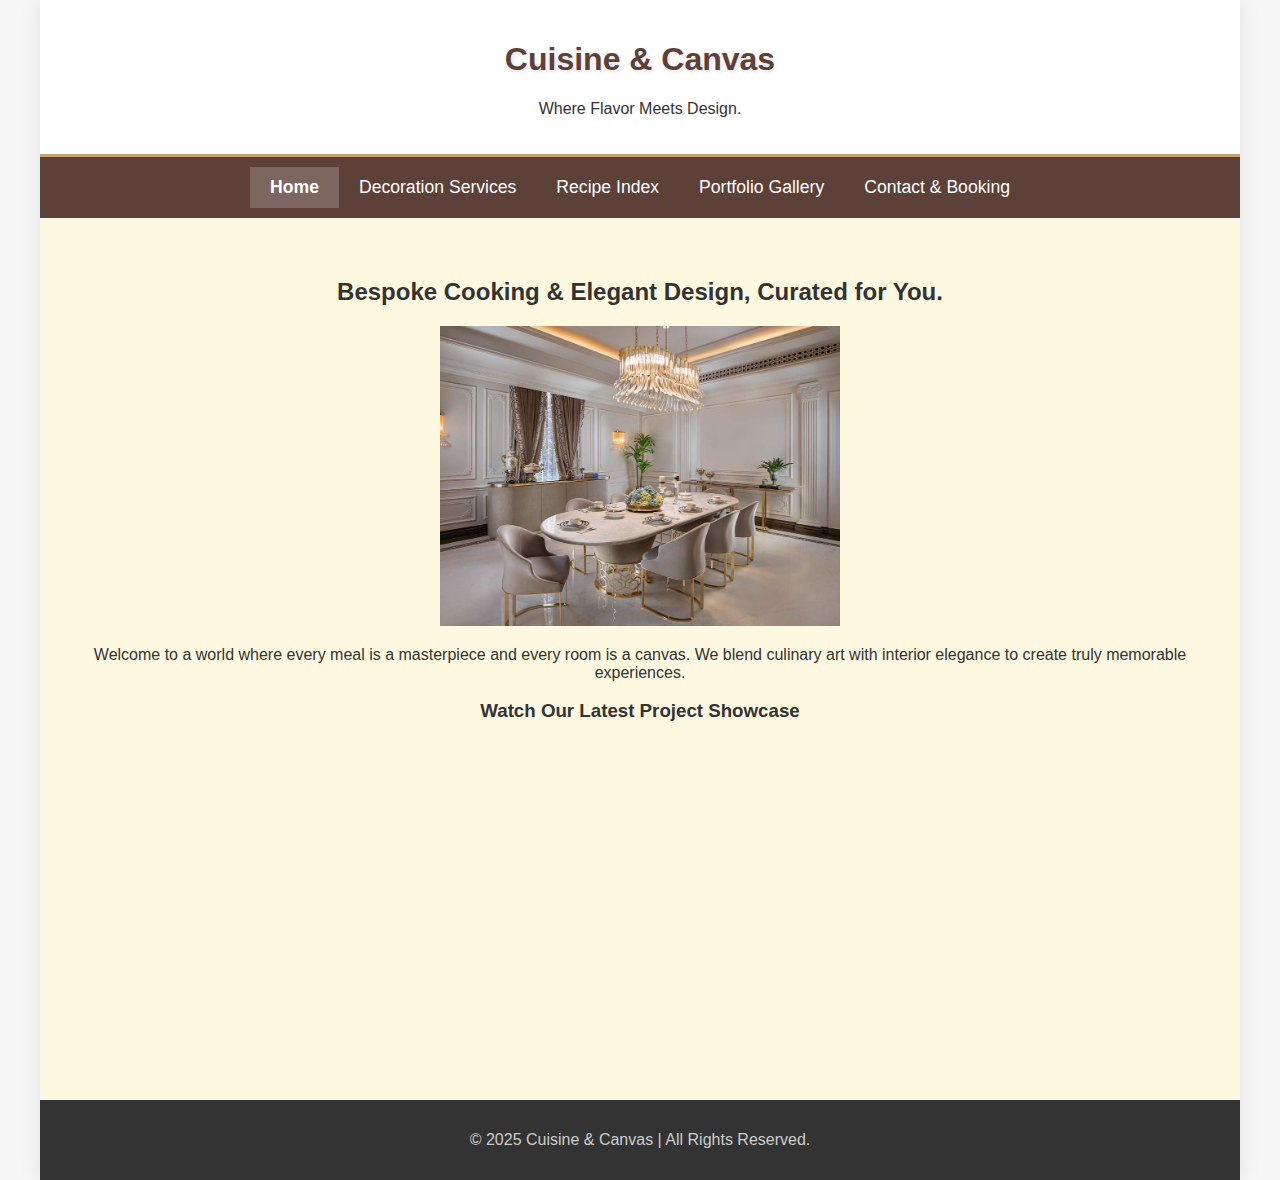
<file: index.html>
<!DOCTYPE html>
<html lang="en">
<head>
    <meta charset="UTF-8">
    <meta name="viewport" content="width=device-width, initial-scale=1.0">
    <title>Cuisine & Canvas - Home</title>
    <link rel="stylesheet" href="styles.css">
</head>
<body>
    <div id="container">
        <header>
            <h1 class="animated-logo">Cuisine & Canvas</h1>
            <p>Where Flavor Meets Design.</p>
        </header>

        <nav>
            <ul>
                <li><a href="index.html" class="nav-active-link">Home</a></li>
                <li><a href="services.html">Decoration Services</a></li>
                <li><a href="recipes.html">Recipe Index</a></li>
                <li><a href="gallery.html">Portfolio Gallery</a></li>
                <li><a href="contact.html">Contact & Booking</a></li>
            </ul>
        </nav>
        
        <main class="home-layout">
            <section id="main-callout">
                <h2>Bespoke Cooking & Elegant Design, Curated for You.</h2>
                <img src="table dinner.jpg" alt="Beautifully styled dining table." class="home-feature-image">
                <p>Welcome to a world where every meal is a masterpiece and every room is a canvas. We blend culinary art with interior elegance to create truly memorable experiences.</p>
                
                <div class="video-container">
                    <h3>Watch Our Latest Project Showcase</h3>
                    <iframe width="560" height="315" src="https://www.youtube.com/embed/0EkxKdXOqLQ?si=E_2HojtmOs-sOSXt" title="YouTube video player" frameborder="0" allow="accelerometer; autoplay; clipboard-write; encrypted-media; gyroscope; picture-in-picture; web-share" referrerpolicy="strict-origin-when-cross-origin" allowfullscreen></iframe>
            </section>
        </main>
        
        <footer>
            <p>&copy; 2025 Cuisine & Canvas | All Rights Reserved.</p>
        </footer>
    </div>
</body>
</html>
</file>
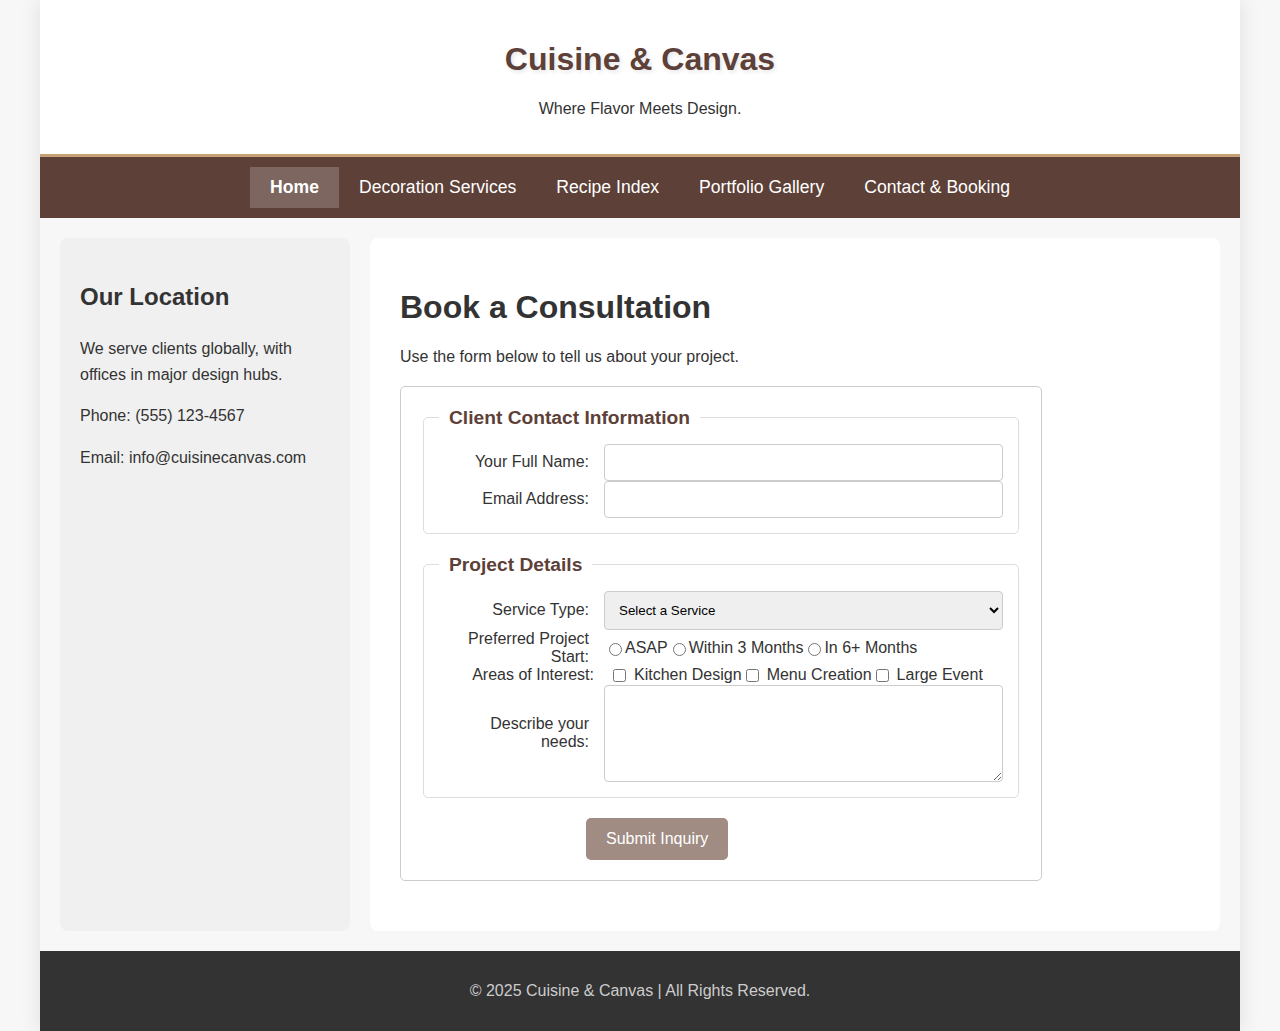
<file: contact.html>
<!DOCTYPE html>
<html lang="en">
<head>
    <meta charset="UTF-8">
    <meta name="viewport" content="width=device-width, initial-scale=1.0">
    <title>Cuisine & Canvas - Contact</title>
    <link rel="stylesheet" href="styles.css">
</head>

<body>
    <div id="container">
        <header>
            <h1 class="animated-logo">Cuisine & Canvas</h1>
            <p>Where Flavor Meets Design.</p>
        </header>
        <nav>
            <ul>
                <li><a href="index.html" class="nav-active-link">Home</a></li>
                <li><a href="services.html">Decoration Services</a></li>
                <li><a href="recipes.html">Recipe Index</a></li>
                <li><a href="gallery.html">Portfolio Gallery</a></li>
                <li><a href="contact.html">Contact & Booking</a></li>
            </ul>
        </nav>
        
        <main class="consistent-layout">
            <aside id="sidebar">
                <h2>Our Location</h2>
                <p>We serve clients globally, with offices in major design hubs.</p>
                <p>Phone: (555) 123-4567</p>
                <p>Email: info@cuisinecanvas.com</p>
            </aside>
            
            <section id="content-area">
                <h1>Book a Consultation</h1>
                <p>Use the form below to tell us about your project.</p>

                <form action="thankyou.html" method="get" class="styled-form">
                    
                    <fieldset>
                        <legend>Client Contact Information</legend>
                        
                        <div class="form-group">
                            <label for="fullName">Your Full Name:</label>
                            <input type="text" id="fullName" name="fullName" required>
                        </div>

                        <div class="form-group">
                            <label for="email">Email Address:</label>
                            <input type="email" id="email" name="email" required>
                        </div>
                    </fieldset>

                    <fieldset>
                        <legend>Project Details</legend>

                        <div class="form-group">
                            <label for="serviceType">Service Type:</label>
                            <select id="serviceType" name="serviceType" required>
                                <option value="" disabled selected>Select a Service</option>
                                <option value="decoration">Interior Decoration</option>
                                <option value="catering">Private Catering / Chef</option>
                                <option value="event">Event Styling</option>
                            </select>
                        </div>
                        
                        <div class="form-group">
                            <label>Preferred Project Start:</label>
                            <input type="radio" id="startASAP" name="projectStart" value="asap" required>
                            <label for="startASAP" class="radio-label">ASAP</label>
                            <input type="radio" id="start3Months" name="projectStart" value="3months">
                            <label for="start3Months" class="radio-label">Within 3 Months</label>
                            <input type="radio" id="start6Months" name="projectStart" value="6months">
                            <label for="start6Months" class="radio-label">In 6+ Months</label>
                        </div>
                        
                        <div class="form-group checkbox-group">
                            <label>Areas of Interest:</label>
                            <input type="checkbox" id="interestKitchen" name="interest" value="kitchen">
                            <label for="interestKitchen" class="checkbox-label">Kitchen Design</label>
                            <input type="checkbox" id="interestMenu" name="interest" value="menu">
                            <label for="interestMenu" class="checkbox-label">Menu Creation</label>
                            <input type="checkbox" id="interestEvent" name="interest" value="event">
                            <label for="interestEvent" class="checkbox-label">Large Event</label>
                        </div>

                        <div class="form-group">
                            <label for="description">Describe your needs:</label>
                            <textarea id="description" name="description" rows="5" required></textarea>
                        </div>

                    </fieldset>

                    <div class="form-group">
                        <button type="submit" class="submit-button">Submit Inquiry</button>
                    </div>

                </form>
            </section>
        </main>
        <footer>
            <p>&copy; 2025 Cuisine & Canvas | All Rights Reserved.</p>
        </footer>
    </div>
</body>
</html>
</file>
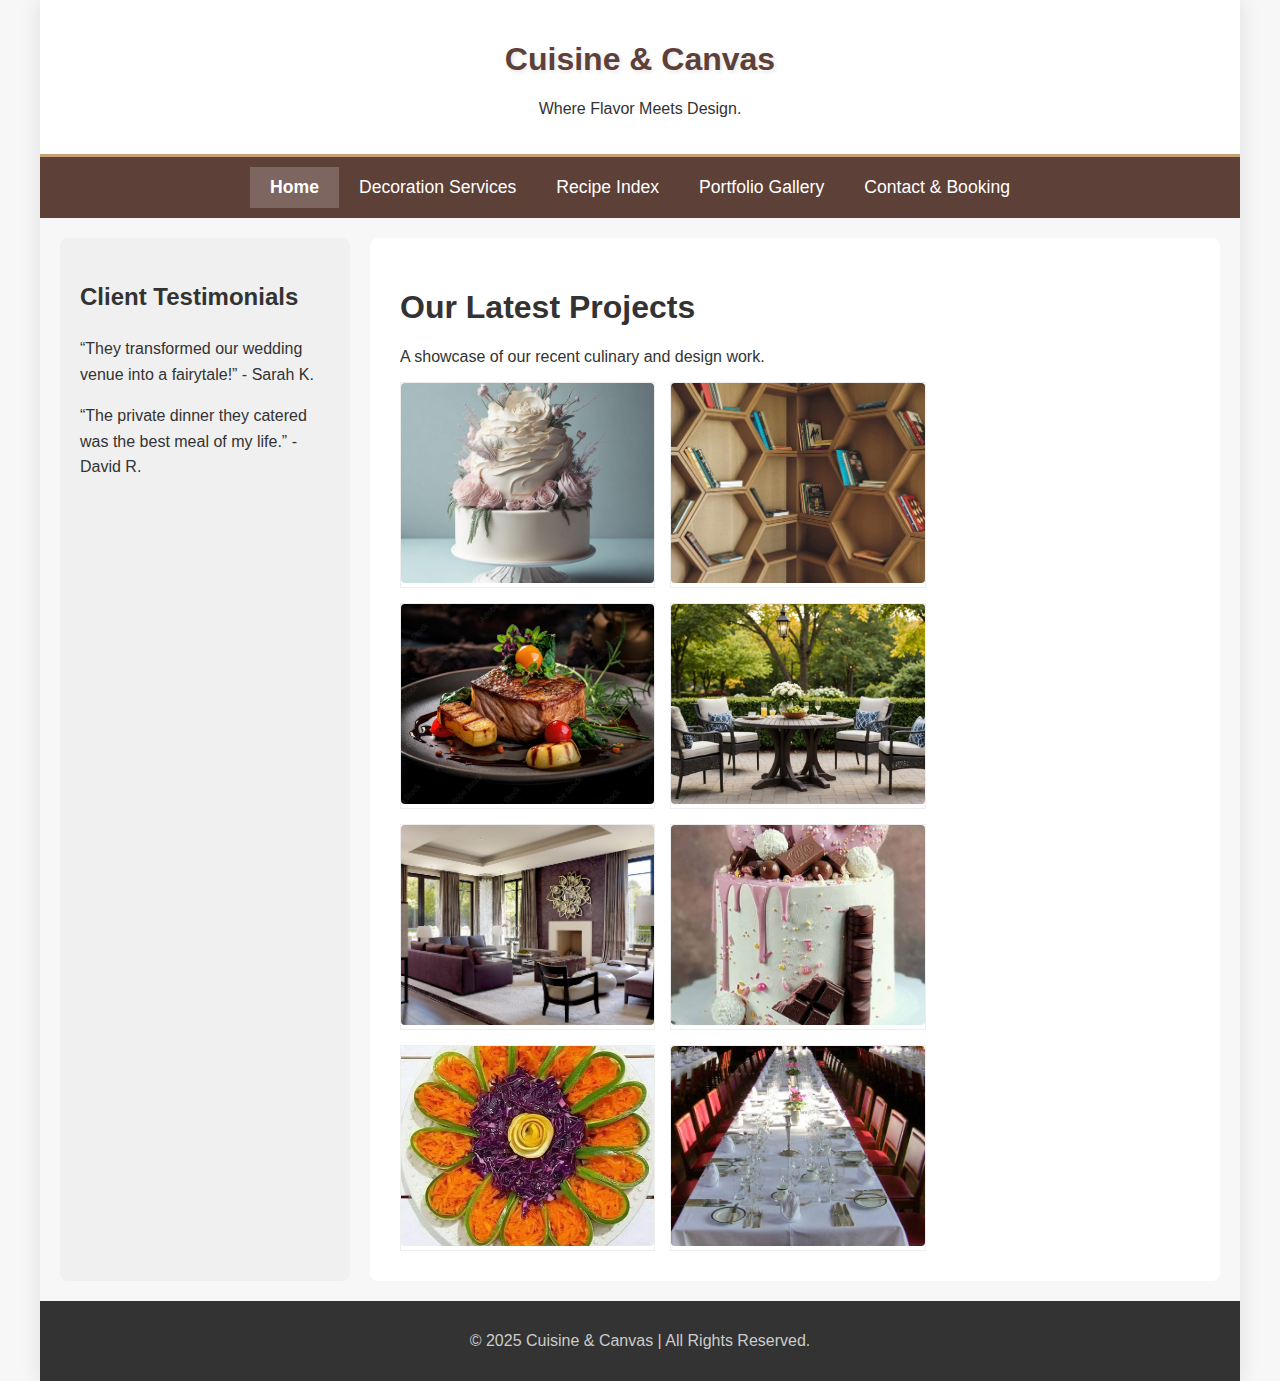
<file: gallery.html>
<!DOCTYPE html>
<html lang="en">
<head>
    <meta charset="UTF-8">
    <meta name="viewport" content="width=device-width, initial-scale=1.0">
    <title>Cuisine & Canvas - Portfolio Gallery</title>
    <link rel="stylesheet" href="styles.css">
</head>

<body>
    <div id="container">
        <header>
            <h1 class="animated-logo">Cuisine & Canvas</h1>
            <p>Where Flavor Meets Design.</p>
        </header>
        <nav>
            <ul>
                <li><a href="index.html" class="nav-active-link">Home</a></li>
                <li><a href="services.html">Decoration Services</a></li>
                <li><a href="recipes.html">Recipe Index</a></li>
                <li><a href="gallery.html">Portfolio Gallery</a></li>
                <li><a href="contact.html">Contact & Booking</a></li>
            </ul>
        </nav>
        
        <main class="consistent-layout">
            <aside id="sidebar">
                <h2>Client Testimonials</h2>
                <p>“They transformed our wedding venue into a fairytale!” - Sarah K.</p>
                <p>“The private dinner they catered was the best meal of my life.” - David R.</p>
            </aside>
            
            <section id="content-area">
                <h1>Our Latest Projects</h1>
                <p>A showcase of our recent culinary and design work.</p>

                <div class="gallery-grid">
                    <div class="gallery-item"><img src="cake.jpg" alt="A styled photo of a cake."></div>
                    <div class="gallery-item"><img src="book corner.jpg" alt="A styled bookshelf corner."></div>
                    <div class="gallery-item"><img src="meal.jpg" alt="A plated gourmet meal."></div>
                    <div class="gallery-item"><img src="exterior.jpg" alt="A rustic outdoor table setting."></div>
                    <div class="gallery-item"><img src="living room.jpg" alt="A modern living room design."></div>
                    <div class="gallery-item"><img src="birthday.jpg" alt="A decorated birthday cake."></div>
                    <div class="gallery-item"><img src="salad.jpg" alt="A colorful salad bowl."></div>
                    <div class="gallery-item"><img src="formal dinner.jpg" alt="A formal dinner setting."></div>
                    </div>
            </section>
        </main>
        <footer>
            <p>&copy; 2025 Cuisine & Canvas | All Rights Reserved.</p>
        </footer>
    </div>
</body>
</html>
</file>
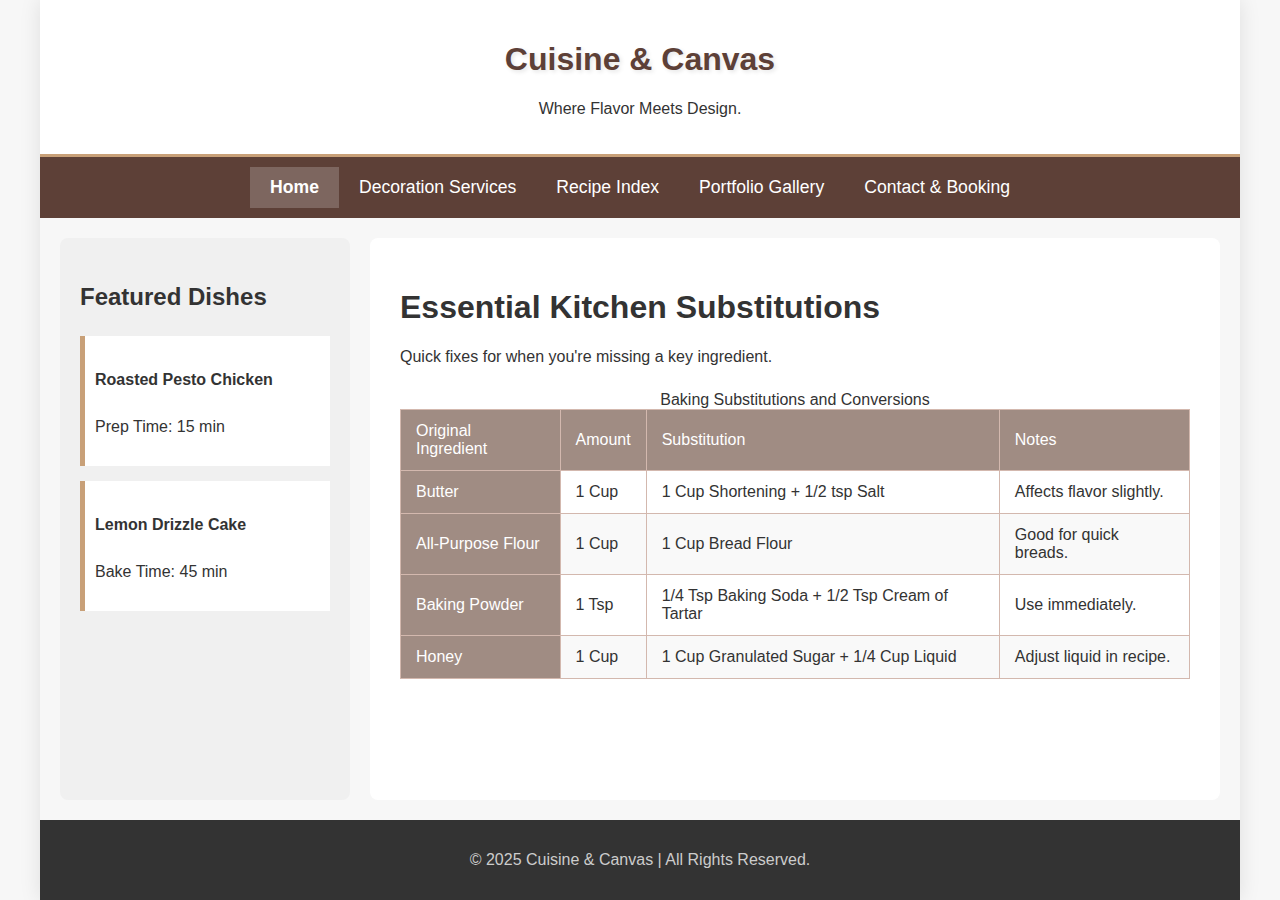
<file: recipes.html>
<!DOCTYPE html>
<html lang="en">
<head>
    <meta charset="UTF-8">
    <meta name="viewport" content="width=device-width, initial-scale=1.0">
    <title>Cuisine & Canvas - Recipe Index</title>
    <link rel="stylesheet" href="styles.css">
</head>

<body>
    <div id="container">
        <header>
            <h1 class="animated-logo">Cuisine & Canvas</h1>
            <p>Where Flavor Meets Design.</p>
        </header>
        <nav>
            <ul>
                <li><a href="index.html" class="nav-active-link">Home</a></li>
                <li><a href="services.html">Decoration Services</a></li>
                <li><a href="recipes.html">Recipe Index</a></li>
                <li><a href="gallery.html">Portfolio Gallery</a></li>
                <li><a href="contact.html">Contact & Booking</a></li>
            </ul>
        </nav>
        
        <main class="consistent-layout">
            <aside id="sidebar">
                <h2>Featured Dishes</h2>
                <div class="recipe-card">
                    <h4>Roasted Pesto Chicken</h4>
                    <p>Prep Time: 15 min</p>
                </div>
                <div class="recipe-card">
                    <h4>Lemon Drizzle Cake</h4>
                    <p>Bake Time: 45 min</p>
                </div>
            </aside>
            
            <section id="content-area">
                <h1>Essential Kitchen Substitutions</h1>
                <p>Quick fixes for when you're missing a key ingredient.</p>

                <table class="styled-table">
                    <caption>Baking Substitutions and Conversions</caption>
                    <thead>
                        <tr>
                            <th scope="col">Original Ingredient</th>
                            <th scope="col">Amount</th>
                            <th scope="col">Substitution</th>
                            <th scope="col">Notes</th>
                        </tr>
                    </thead>
                    <tbody>
                        <tr>
                            <th scope="row">Butter</th>
                            <td>1 Cup</td>
                            <td>1 Cup Shortening + 1/2 tsp Salt</td>
                            <td>Affects flavor slightly.</td>
                        </tr>
                        <tr>
                            <th scope="row">All-Purpose Flour</th>
                            <td>1 Cup</td>
                            <td>1 Cup Bread Flour</td>
                            <td>Good for quick breads.</td>
                        </tr>
                        <tr>
                            <th scope="row">Baking Powder</th>
                            <td>1 Tsp</td>
                            <td>1/4 Tsp Baking Soda + 1/2 Tsp Cream of Tartar</td>
                            <td>Use immediately.</td>
                        </tr>
                        <tr>
                            <th scope="row">Honey</th>
                            <td>1 Cup</td>
                            <td>1 Cup Granulated Sugar + 1/4 Cup Liquid</td>
                            <td>Adjust liquid in recipe.</td>
                        </tr>
                    </tbody>
                </table>
                </section>
        </main>
        <footer>
            <p>&copy; 2025 Cuisine & Canvas | All Rights Reserved.</p>
        </footer>
    </div>
</body>
</html>
</file>
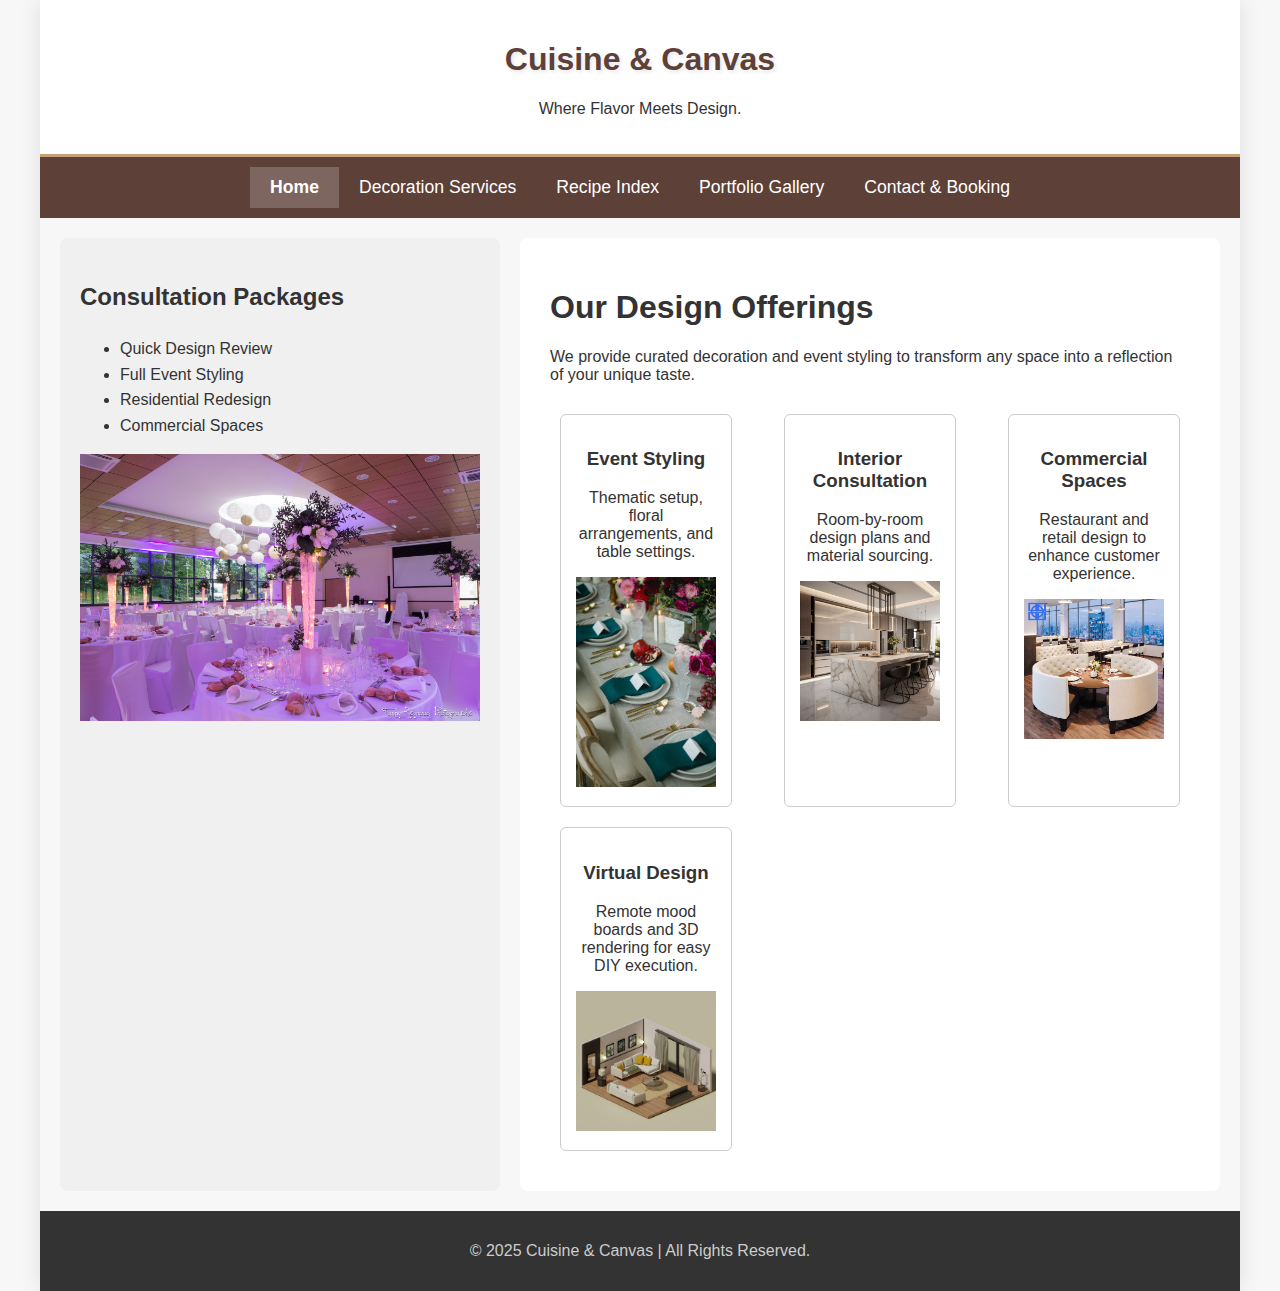
<file: services.html>
<!DOCTYPE html>
<html lang="en">
<head>
    <meta charset="UTF-8">
    <meta name="viewport" content="width=device-width, initial-scale=1.0">
    <title>Cuisine & Canvas - Decoration Services</title>
    <link rel="stylesheet" href="styles.css">
</head>

<body>
    <div id="container">
        <header>
            <h1 class="animated-logo">Cuisine & Canvas</h1>
            <p>Where Flavor Meets Design.</p>
        </header>
        <nav>
            <ul>
                <li><a href="index.html" class="nav-active-link">Home</a></li>
                <li><a href="services.html">Decoration Services</a></li>
                <li><a href="recipes.html">Recipe Index</a></li>
                <li><a href="gallery.html">Portfolio Gallery</a></li>
                <li><a href="contact.html">Contact & Booking</a></li>
            </ul>
        </nav>
        <main class="consistent-layout">
            <aside id="sidebar">
                <h2>Consultation Packages</h2>
                <ul class="sidebar-list">
                    <li>Quick Design Review</li>
                    <li>Full Event Styling</li>
                    <li>Residential Redesign</li>
                    <li>Commercial Spaces</li>
                </ul>
                <img src="interior.jpg" alt="Interior design mood board." class="sidebar-image">
            </aside>
            
            <section id="content-area">
                <h1>Our Design Offerings</h1>
                <p>We provide curated decoration and event styling to transform any space into a reflection of your unique taste.</p>

                <div class="service-flex-row">
                    <div class="service-badge">
                        <h3>Event Styling</h3>
                        <p>Thematic setup, floral arrangements, and table settings.</p>
                        <img src="table.jpg" alt="Styled event table setting.">
                    </div>
                    <div class="service-badge">
                        <h3>Interior Consultation</h3>
                        <p>Room-by-room design plans and material sourcing.</p>
                        <img src="kitchen.jpg" alt="Modern kitchen interior.">
                    </div>
                    <div class="service-badge">
                        <h3>Commercial Spaces</h3>
                        <p>Restaurant and retail design to enhance customer experience.</p>
                        <img src="restau.jpg" alt="Chic restaurant seating.">
                    </div>
                    <div class="service-badge">
                        <h3>Virtual Design</h3>
                        <p>Remote mood boards and 3D rendering for easy DIY execution.</p>
                        <img src="3D livingroom.jpg" alt="3D rendering of a living room.">
                    </div>
                </div>
            </section>
        </main>
        <footer>
            <p>&copy; 2025 Cuisine & Canvas | All Rights Reserved.</p>
        </footer>
    </div>
</body>
</html>
</file>
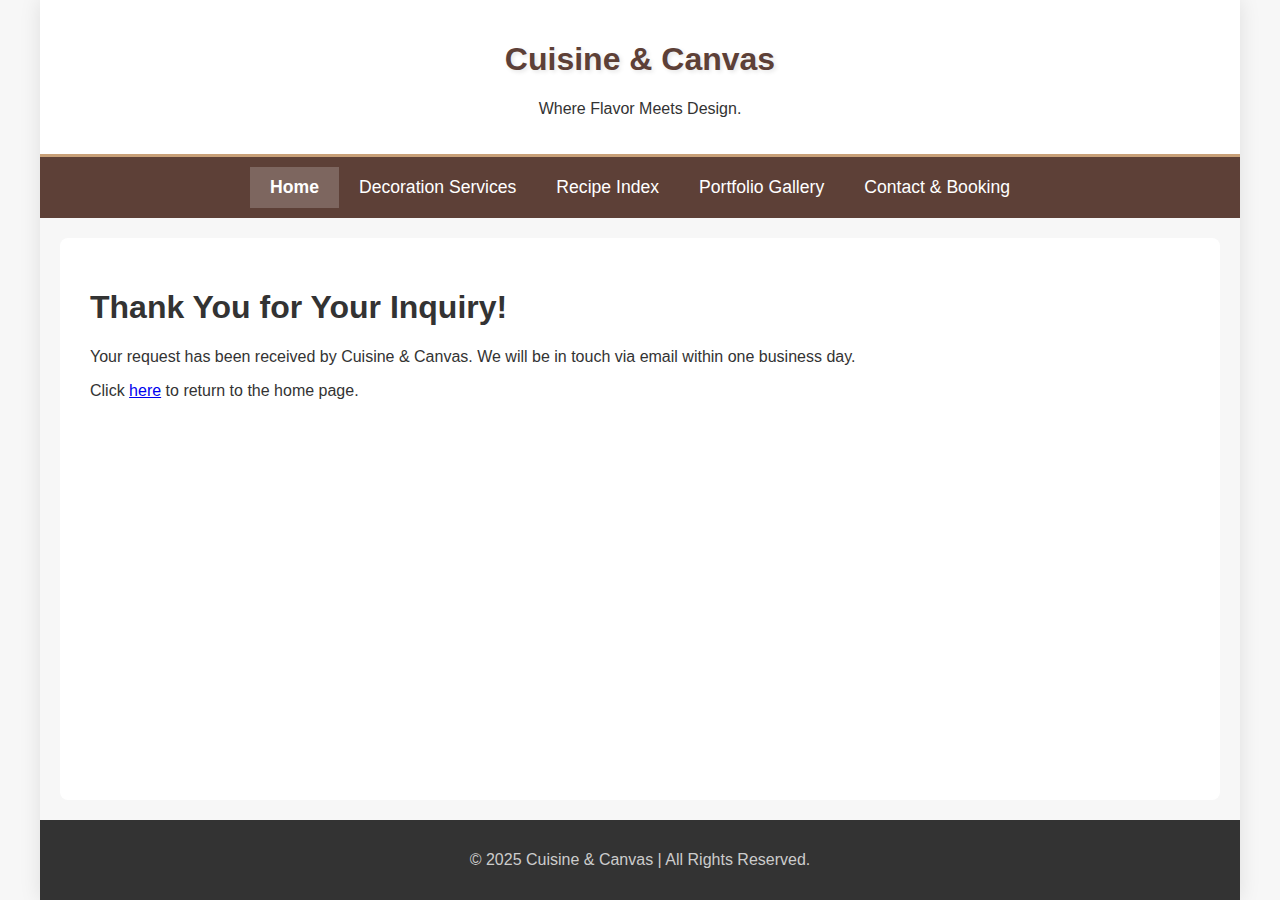
<file: thankyou.html>
<!DOCTYPE html>
<html lang="en">
<head>
    <meta charset="UTF-8">
    <meta name="viewport" content="width=device-width, initial-scale=1.0">
    <title>Thank You!</title>
    <link rel="stylesheet" href="styles.css">
</head>

<body>
    <div id="container">
        <header>
            <h1 class="animated-logo">Cuisine & Canvas</h1>
            <p>Where Flavor Meets Design.</p>
        </header>
        <nav>
            <ul>
                <li><a href="index.html" class="nav-active-link">Home</a></li>
                <li><a href="services.html">Decoration Services</a></li>
                <li><a href="recipes.html">Recipe Index</a></li>
                <li><a href="gallery.html">Portfolio Gallery</a></li>
                <li><a href="contact.html">Contact & Booking</a></li>
            </ul>
        </nav>
        <main class="consistent-layout">
            <section id="content-area" style="width: 100%;">
                <h1>Thank You for Your Inquiry!</h1>
                <p>Your request has been received by Cuisine & Canvas. We will be in touch via email within one business day.</p>
                <p>Click <a href="index.html">here</a> to return to the home page.</p>
            </section>
        </main>
        <footer>
            <p>&copy; 2025 Cuisine & Canvas | All Rights Reserved.</p>
        </footer>
    </div>
</body>
</html>
</file>
<file: styles.css>
body 
{
    background-color: #f7f7f7; 
    margin: 0;
    padding: 0;
    font-family: 'Roboto', 'Segoe UI', sans-serif; 
    color: #333333; 
    font-size: 16px;
}

#container 
{
    max-width: 1200px;
    margin: 0 auto;
    display: flex;
    flex-direction: column; 
    min-height: 100vh;
    box-shadow: 0 0 20px rgba(0, 0, 0, 0.1); 
}

header 
{
    background-color: #ffffff;
    padding: 20px 40px;
    text-align: center;
    border-bottom: 3px solid rgb(200, 160, 120); 
}

nav 
{
    background-color: #5d4037;
    padding: 10px 0;
}

nav ul 
{
    list-style: none;
    padding: 0;
    margin: 0;
    display: flex;
    justify-content: center; 
}

nav ul li a 
{
    color: #ffffff;
    text-decoration: none;
    padding: 10px 20px;
    display: block;
    font-size: 1.1em; 
    transition: background-color 0.3s; 
}

nav ul li a:hover, .nav-active-link 
{
    background-color: rgba(255, 255, 255, 0.2); 
}

.consistent-layout 
{
    display: flex; 
    flex: 1;
    padding: 20px;
}

#sidebar 
{
    flex: 0 0 250px;
    background-color: #f0f0f0;
    padding: 20px;
    margin-right: 20px;
    border-radius: 8px; 
    line-height: 1.6; 
}

#content-area {
    flex: 1;
    background-color: #ffffff;
    padding: 30px;
    border-radius: 8px;
}

#main-callout 
{
    padding: 40px;
    background-color: #fff8e1; 
    border-radius: 10px;
    text-align: center;
}

@keyframes fadeIn 
{
    from { opacity: 0; transform: translateY(-20px); }
    to { opacity: 1; transform: translateY(0); }
}
.animated-logo 
{
    animation: fadeIn 1s ease-out; 
    color: #5d4037;
    text-shadow: 2px 2px 4px rgba(0, 0, 0, 0.1); 
}

.nav-active-link 
{
    font-weight: bold; 
}

.service-badge 
{
    border: 1px solid #ccc;
    padding: 15px;
    margin: 10px;
    border-radius: 6px;
    flex-basis: calc(25% - 20px);
    text-align: center;
}

.recipe-card 
{
    background-color: #ffffff;
    padding: 10px;
    margin-bottom: 15px;
    border-left: 5px solid rgb(200, 160, 120);
}

.gallery-item 
{
    overflow: hidden; 
    border: 1px solid #eee;
}

.service-flex-row 
{
    display: flex; 
    flex-wrap: wrap; 
    justify-content: space-between; 
    margin-top: 20px;
}

.service-flex-row img 
{
    max-width: 100%;
    height: auto; 
}

.gallery-grid 
{
    display: flex;
    flex-wrap: wrap;
    gap: 15px; 
}

.gallery-grid .gallery-item 
{
    flex-basis: calc(33.33% - 10px); 
}

.gallery-grid img 
{
    width: 100%; 
    height: 200px;
    object-fit: cover; 
    border-radius: 4px;
}


.styled-table 
{
    width: 100%;
    border-collapse: collapse; 
    margin: 25px 0;
}

.styled-table th, .styled-table td 
{
    border: 1px solid #d3b8ae; 
    padding: 12px 15px;
    text-align: left;
}

.styled-table th 
{
    background-color: #a08c83; 
    color: #ffffff;
    font-weight: normal; 
}

.styled-table tr:nth-child(even) 
{
    background-color: #f9f9f9;
}

.styled-form 
{
    max-width: 600px;
    margin: 20px 0;
    padding: 20px;
    border: 1px solid #ccc;
    border-radius: 5px;
}

fieldset 
{
    border: 1px solid #ddd;
    padding: 15px;
    margin-bottom: 20px;
    border-radius: 5px;
}

legend 
{
    font-size: 1.2em;
    font-weight: bold;
    color: #5d4037;
    padding: 0 10px;
}

.form-group 
{
    display: flex; 
    align-items: center; 
}

.form-group label:not(.radio-label, .checkbox-label) 
{
    flex-basis: 150px; 
    text-align: right; 
    padding-right: 15px;
    font-weight: 500;
}

.form-group input[type="text"],
.form-group input[type="email"],
.form-group select,
.form-group textarea 
{
    flex-grow: 1; 
    padding: 10px;
    border: 1px solid #ccc;
    border-radius: 4px;
    box-sizing: border-box; 
}

.form-group textarea 
{
    resize: vertical; 
}

.checkbox-group label 
{
    margin-left: 5px;
    font-weight: normal !important;
}

.submit-button 
{
    background-color: #a08c83;
    color: #ffffff;
    border: none;
    padding: 12px 20px;
    border-radius: 5px;
    cursor: pointer;
    font-size: 1em;
    margin-left: 165px; 
}

.submit-button:hover 
{
    background-color: #5d4037;
}


footer 
{
    background-color: #333333;
    color: #cccccc;
    text-align: center;
    padding: 15px;
    margin-top: auto;
}

img
{
    width: 400px;
}
</file>
